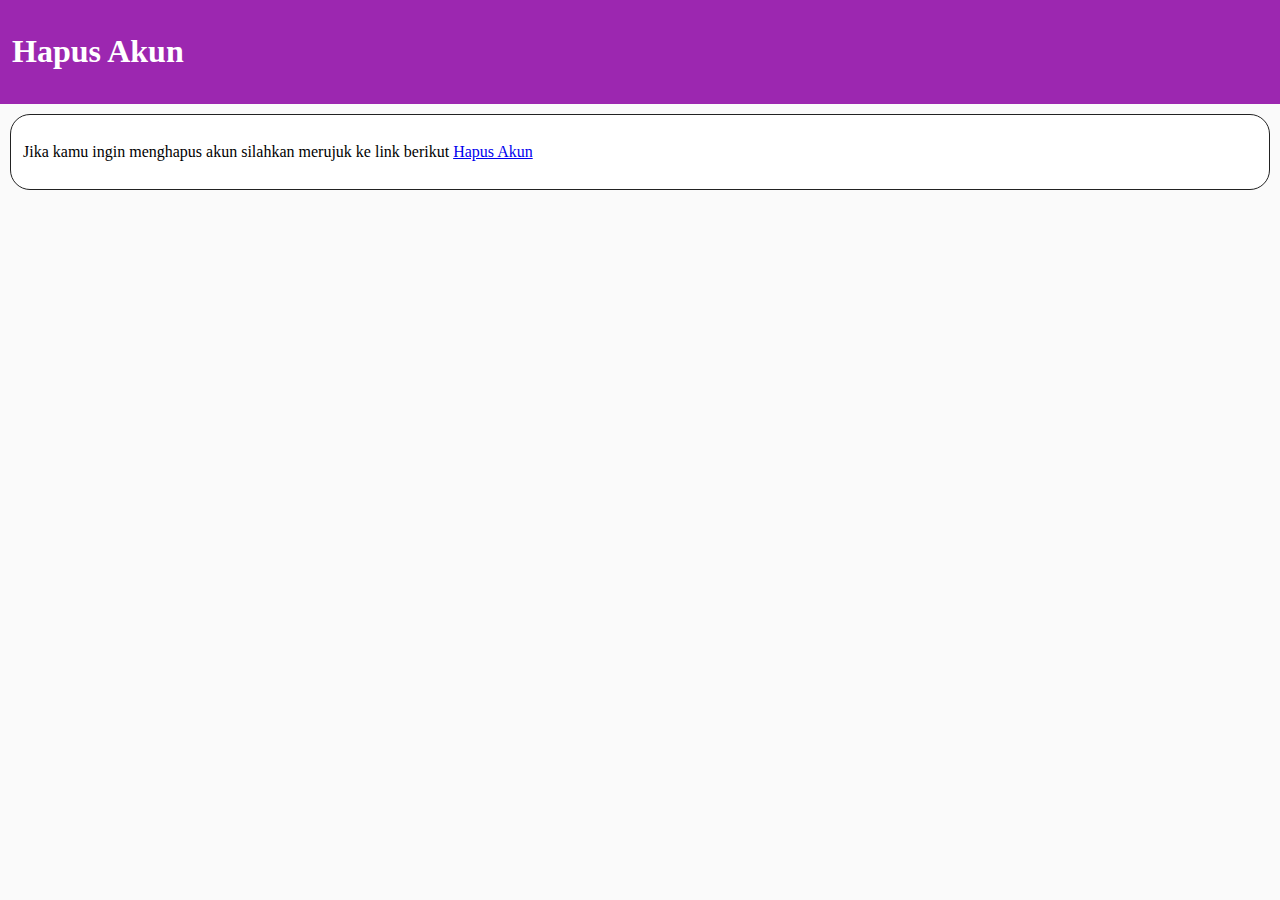
<file: hapus-akun/index.html>
<!DOCTYPE html>
<html>
  <head>
    <title>Hapus Akun | Quuiz App</title>
    <meta charset="utf-8">
    <meta name="viewport" content="width=device-width, initial-scale=1, maximum-scale=1">
    <meta name="description" content="Quuiz App adalah aplikasi yang dibuat khusus untuk handphone pintar dengan operasi sistem android, ini sangat membantu belajar anda dimana saja dengan mudah, pintar &amp; semua usia. Selain itu Quuiz App merupakan projek solo dev yang dibuat oleh CusMeDroid.">
    <meta name='keywords' content='quuizapp, Quuiz App, QuuizApp, quuiz-app, Quuiz-App, quuizapp.apk, free download quuiz app, quuiz app android, cusmedroid, quuizapp cusmedroid'/>
    <meta name="author" content="Quuiz App">
    <link rel="icon" type="image/x-icon" href="https://quuizapp.github.io/favicon.ico">
    <!-- Google / Search Engine Tags -->
    <meta itemprop="name" content="Quuiz App">
    <meta itemprop="description" content="Quuiz App adalah aplikasi yang dibuat khusus untuk handphone pintar dengan operasi sistem android, ini sangat membantu belajar anda dimana saja dengan mudah, pintar &amp; semua usia. Selain itu Quuiz App merupakan projek solo dev yang dibuat oleh CusMeDroid.">
    <meta itemprop="image" content="https://quuizapp.github.io/favicon.ico">
    <!-- Facebook Meta Tags -->
    <meta property="og:url" content="https://quuizapp.github.io">
    <meta property="og:type" content="website">
    <meta property="og:title" content="Quuiz App">
    <meta property="og:description" content="Quuiz App adalah aplikasi yang dibuat khusus untuk handphone pintar dengan operasi sistem android, ini sangat membantu belajar anda dimana saja dengan mudah, pintar &amp; semua usia. Selain itu Quuiz App merupakan projek solo dev yang dibuat oleh CusMeDroid.">
    <meta property="og:image" content="https://quuizapp.github.io/favicon.ico">
    <!-- Twitter Meta Tags -->
    <meta name="twitter:card" content="summary_large_image">
    <meta name="twitter:title" content="Quuiz App">
    <meta name="twitter:description" content="Quuiz App adalah aplikasi yang dibuat khusus untuk handphone pintar dengan operasi sistem android, ini sangat membantu belajar anda dimana saja dengan mudah, pintar &amp; semua usia. Selain itu Quuiz App merupakan projek solo dev yang dibuat oleh CusMeDroid.">
    <meta name="twitter:image" content="https://quuizapp.github.io/favicon.ico">
    <style>
      body {margin:0;padding:0;background:#fafafa;}
      header {width:100%;background:#9C27B0;padding:12px;}
      header h1 {color:white;}
      .qmain {padding:12px;background:#fff;margin:10px;border:1px solid #222;border-radius:20px;}
    </style>
  </head>
  <body>
    <header><h1>Hapus Akun</h1></header>
    <div class="qmain">
      <p>Jika kamu ingin menghapus akun silahkan merujuk ke link berikut <a href="https://forms.gle/xwJ6sTkBb54c8cUGA">Hapus Akun</a></p>
    </div>
  </body>
</html>
</file>
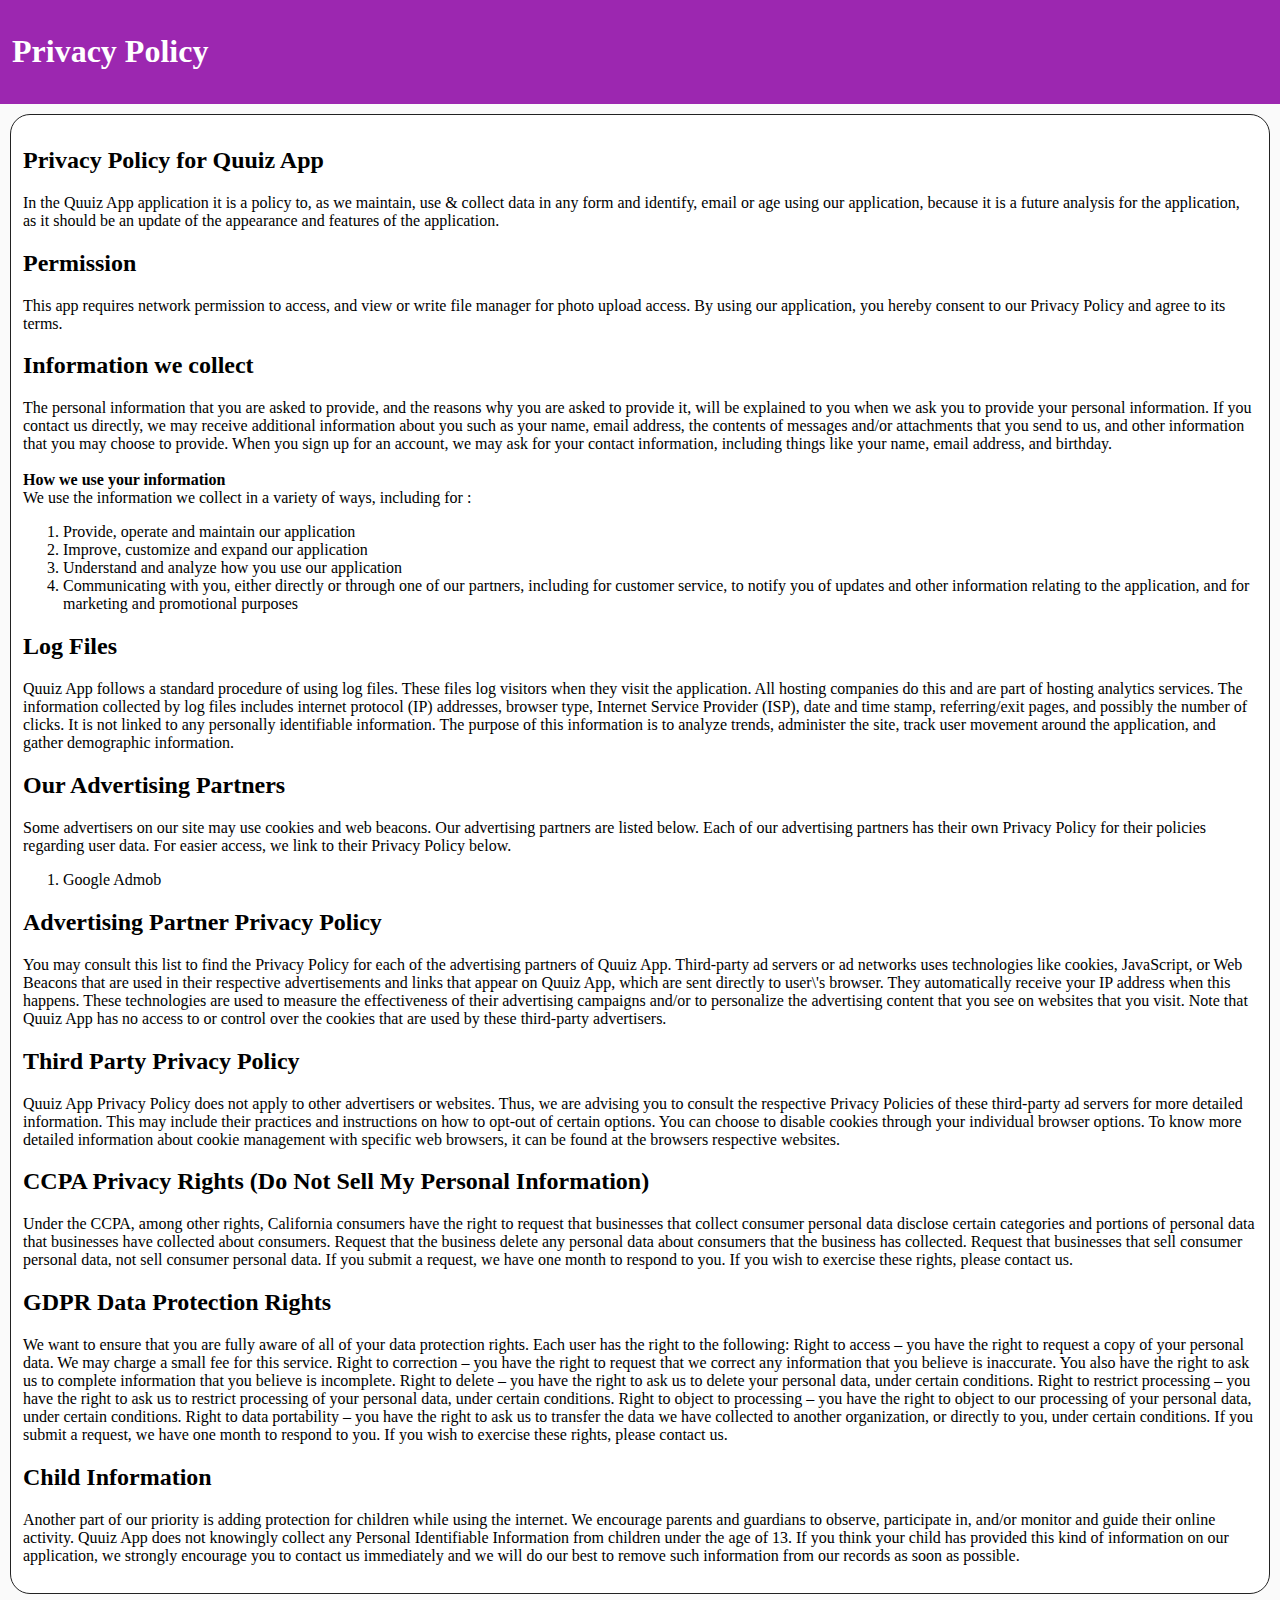
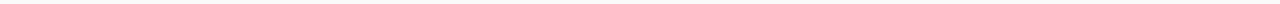
<file: privacy-policy/index.html>
<!DOCTYPE html>
<html lang="en">
  <head>
    <meta charset="utf-8">
    <meta name="viewport" content="width=device-width, initial-scale=1, maximum-scale=1">
    <title>Privacy Policy | Quuiz App</title>
    <meta name="description" content="Privacy Policy for Quuiz App">
    <meta name='keywords' content='quuizapp, Quuiz App, QuuizApp, quuiz-app, Quuiz-App, quuizapp.apk, free download quuiz app, quuiz app android, cusmedroid, quuizapp cusmedroid, privacy, privacy policy, privacy policy quuiz app'/>
    <meta name="author" content="Quuiz App">
    <link rel="icon" type="image/x-icon" href="https://quuizapp.github.io/favicon.ico">
    <!-- Google / Search Engine Tags -->
    <meta itemprop="name" content="Quuiz App">
    <meta itemprop="description" content="Privacy Policy for Quuiz App">
    <meta itemprop="image" content="https://quuizapp.github.io/favicon.ico">
    <!-- Facebook Meta Tags -->
    <meta property="og:url" content="https://quuizapp.github.io/privacy-policy">
    <meta property="og:type" content="website">
    <meta property="og:title" content="Quuiz App">
    <meta property="og:description" content="Privacy Policy for Quuiz App">
    <meta property="og:image" content="https://quuizapp.github.io/favicon.ico">
    <!-- Twitter Meta Tags -->
    <meta name="twitter:card" content="summary_large_image">
    <meta name="twitter:title" content="Quuiz App">
    <meta name="twitter:description" content="Privacy Policy for Quuiz App">
    <meta name="twitter:image" content="https://quuizapp.github.io/favicon.ico">
    <style>
      body {margin:0;padding:0;background:#fafafa;}
      header {width:100%;background:#9C27B0;padding:12px;}
      header h1 {color:white;}
      .qmain {padding:12px;background:#fff;margin:10px;border:1px solid #222;border-radius:20px;}
    </style>
  </head>
  <body>
    <header><h1>Privacy Policy</h1></header>
    <div class="qmain">
      <h2>Privacy Policy for Quuiz App</h2>
      <p>In the Quuiz App application it is a policy to, as we maintain, use &amp; collect data in any form and identify, email or age using our application, because it is a future analysis for the application, as it should be an update of the appearance and features of the application.</p>
      <h2>Permission</h2>
      <p>This app requires network permission to access, and view or write file manager for photo upload access. By using our application, you hereby consent to our Privacy Policy and agree to its terms.</p>
      <h2>Information we collect</h2>
      <p>The personal information that you are asked to provide, and the reasons why you are asked to provide it, will be explained to you when we ask you to provide your personal information. If you contact us directly, we may receive additional information about you such as your name, email address, the contents of messages and/or attachments that you send to us, and other information that you may choose to provide. When you sign up for an account, we may ask for your contact information, including things like your name, email address, and birthday.
        <br><br><b>How we use your information</b><br>We use the information we collect in a variety of ways, including for :
      </p>
      <ol>
        <li>Provide, operate and maintain our application</li>
        <li>Improve, customize and expand our application</li>
        <li>Understand and analyze how you use our application</li>
        <li>Communicating with you, either directly or through one of our partners, including for customer service, to notify you of updates and other information relating to the application, and for marketing and promotional purposes</li>
      </ol>
      <h2>Log Files</h2>
      <p>Quuiz App follows a standard procedure of using log files. These files log visitors when they visit the application. All hosting companies do this and are part of hosting analytics services. The information collected by log files includes internet protocol (IP) addresses, browser type, Internet Service Provider (ISP), date and time stamp, referring/exit pages, and possibly the number of clicks. It is not linked to any personally identifiable information. The purpose of this information is to analyze trends, administer the site, track user movement around the application, and gather demographic information.</p>
      <h2>Our Advertising Partners</h2>
      <p>Some advertisers on our site may use cookies and web beacons. Our advertising partners are listed below. Each of our advertising partners has their own Privacy Policy for their policies regarding user data. For easier access, we link to their Privacy Policy below.</p>
      <ol>
        <li>Google Admob</li>
      </ol>
      <h2>Advertising Partner Privacy Policy</h2>
      <p>You may consult this list to find the Privacy Policy for each of the advertising partners of Quuiz App. Third-party ad servers or ad networks uses technologies like cookies, JavaScript, or Web Beacons that are used in their respective advertisements and links that appear on Quuiz App, which are sent directly to user\'s browser. They automatically receive your IP address when this happens. These technologies are used to measure the effectiveness of their advertising campaigns and/or to personalize the advertising content that you see on websites that you visit. Note that Quuiz App has no access to or control over the cookies that are used by these third-party advertisers.</p>
      <h2>Third Party Privacy Policy</h2>
      <p>Quuiz App Privacy Policy does not apply to other advertisers or websites. Thus, we are advising you to consult the respective Privacy Policies of these third-party ad servers for more detailed information. This may include their practices and instructions on how to opt-out of certain options. You can choose to disable cookies through your individual browser options. To know more detailed information about cookie management with specific web browsers, it can be found at the browsers respective websites.</p>
      <h2>CCPA Privacy Rights (Do Not Sell My Personal Information)</h2>
      <p>Under the CCPA, among other rights, California consumers have the right to request that businesses that collect consumer personal data disclose certain categories and portions of personal data that businesses have collected about consumers. Request that the business delete any personal data about consumers that the business has collected. Request that businesses that sell consumer personal data, not sell consumer personal data. If you submit a request, we have one month to respond to you. If you wish to exercise these rights, please contact us.</p>
      <h2>GDPR Data Protection Rights</h2>
      <p>We want to ensure that you are fully aware of all of your data protection rights. Each user has the right to the following: Right to access – you have the right to request a copy of your personal data. We may charge a small fee for this service. Right to correction – you have the right to request that we correct any information that you believe is inaccurate. You also have the right to ask us to complete information that you believe is incomplete. Right to delete – you have the right to ask us to delete your personal data, under certain conditions. Right to restrict processing – you have the right to ask us to restrict processing of your personal data, under certain conditions. Right to object to processing – you have the right to object to our processing of your personal data, under certain conditions. Right to data portability – you have the right to ask us to transfer the data we have collected to another organization, or directly to you, under certain conditions. If you submit a request, we have one month to respond to you. If you wish to exercise these rights, please contact us.</p>
      <h2>Child Information</h2>
      <p>Another part of our priority is adding protection for children while using the internet. We encourage parents and guardians to observe, participate in, and/or monitor and guide their online activity. Quuiz App does not knowingly collect any Personal Identifiable Information from children under the age of 13. If you think your child has provided this kind of information on our application, we strongly encourage you to contact us immediately and we will do our best to remove such information from our records as soon as possible.</p>
    </div>
  </body>
</html>
</file>
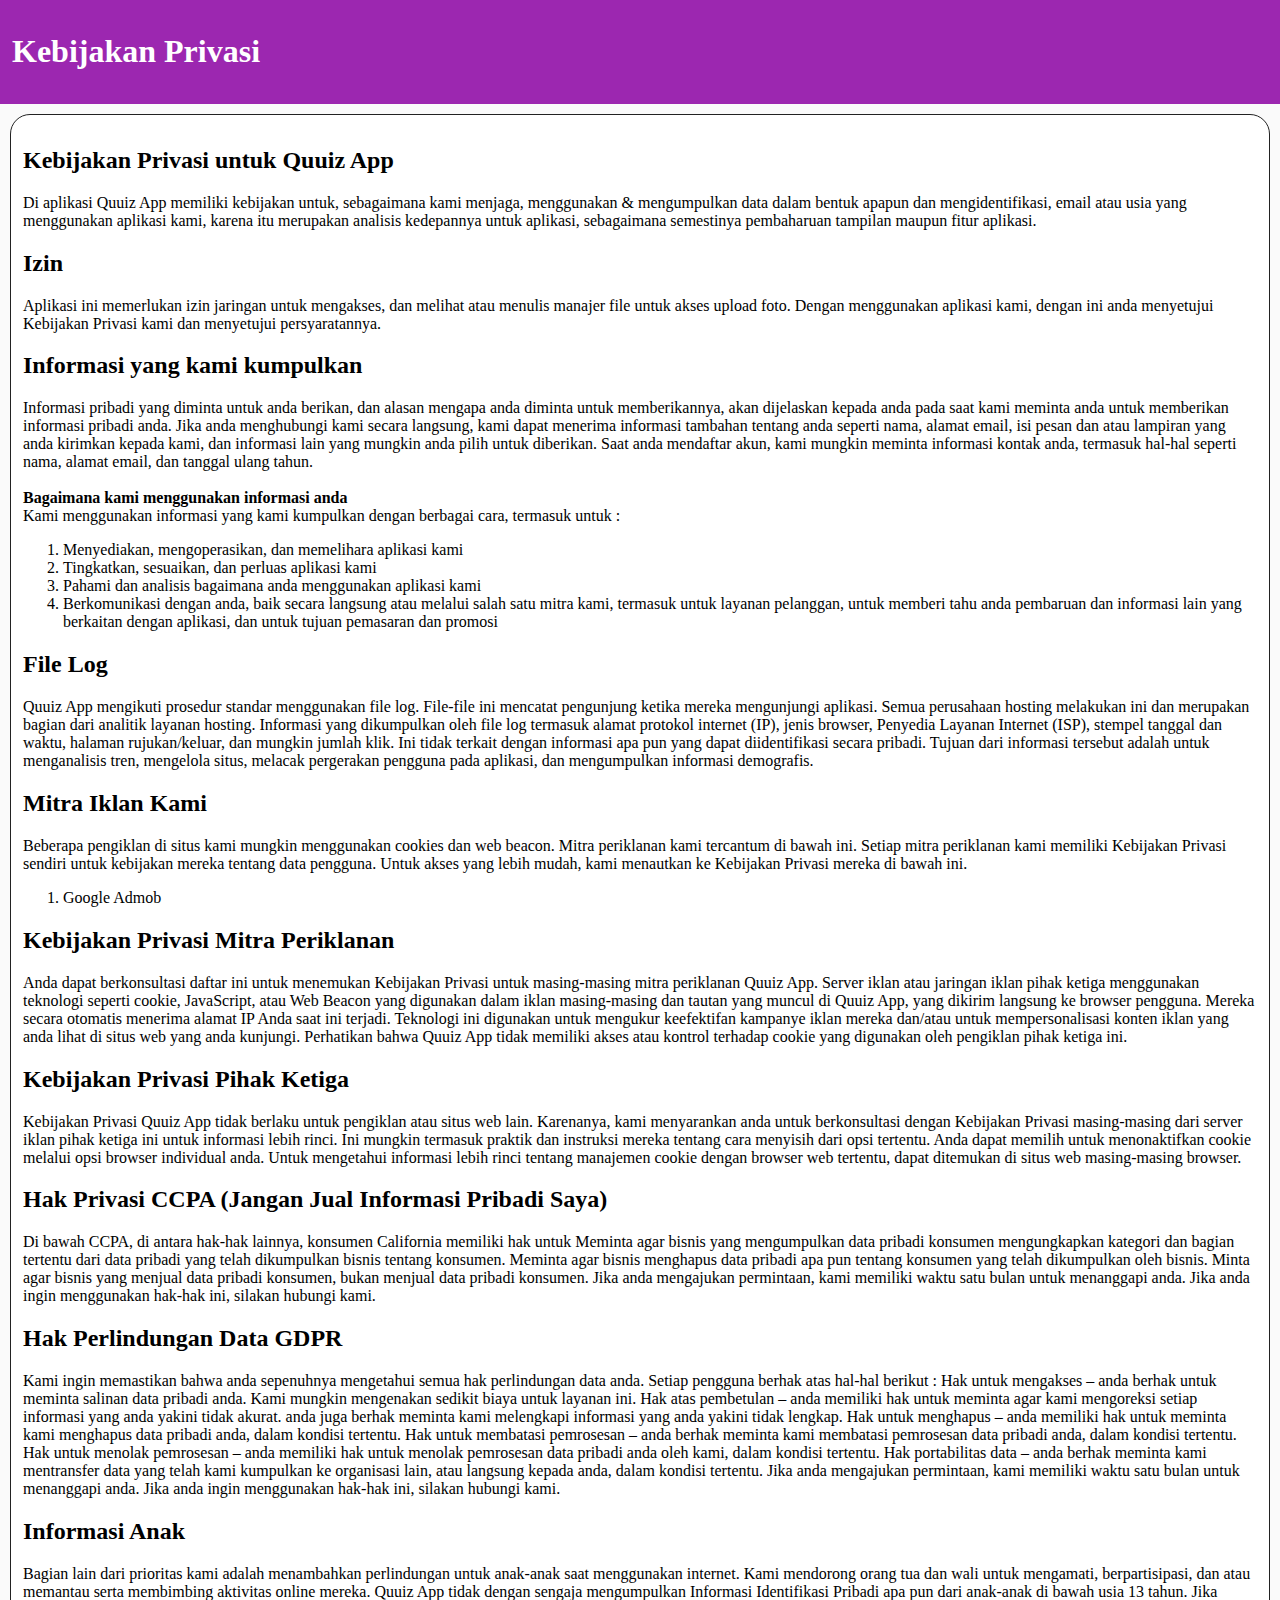
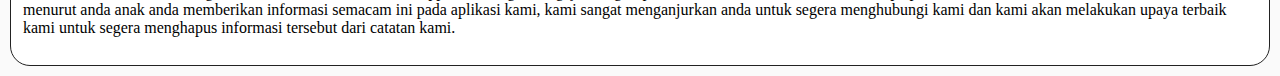
<file: privacy-policy/id/index.html>
<!DOCTYPE html>
<html lang="in">
  <head>
    <meta charset="utf-8">
    <meta name="viewport" content="width=device-width, initial-scale=1, maximum-scale=1">
    <title>Kebijakan Privasi | Quuiz App</title>
    <meta name="description" content="Kebijakan Privasi untuk Quuiz App">
    <meta name='keywords' content='quuizapp, Quuiz App, QuuizApp, quuiz-app, Quuiz-App, quuizapp.apk, free download quuiz app, quuiz app android, cusmedroid, quuizapp cusmedroid, kebijakan, kebijakan privasi, kebijakan privasi quuiz app'/>
    <meta name="author" content="Quuiz App">
    <link rel="icon" type="image/x-icon" href="https://quuizapp.github.io/favicon.ico">
    <!-- Google / Search Engine Tags -->
    <meta itemprop="name" content="Quuiz App">
    <meta itemprop="description" content="Kebijakan Privasi untuk Quuiz App">
    <meta itemprop="image" content="https://quuizapp.github.io/favicon.ico">
    <!-- Facebook Meta Tags -->
    <meta property="og:url" content="https://quuizapp.github.io/privacy-policy/id">
    <meta property="og:type" content="website">
    <meta property="og:title" content="Quuiz App">
    <meta property="og:description" content="Kebijakan Privasi untuk Quuiz App">
    <meta property="og:image" content="https://quuizapp.github.io/favicon.ico">
    <!-- Twitter Meta Tags -->
    <meta name="twitter:card" content="summary_large_image">
    <meta name="twitter:title" content="Quuiz App">
    <meta name="twitter:description" content="Kebijakan Privasi untuk Quuiz App">
    <meta name="twitter:image" content="https://quuizapp.github.io/favicon.ico">
    <style>
      body {margin:0;padding:0;background:#fafafa;}
      header {width:100%;background:#9C27B0;padding:12px;}
      header h1 {color:white;}
      .qmain {padding:12px;background:#fff;margin:10px;border:1px solid #222;border-radius:20px;}
    </style>
  </head>
  <body>
    <header><h1>Kebijakan Privasi</h1></header>
    <div class="qmain">
      <h2>Kebijakan Privasi untuk Quuiz App</h2>
      <p>Di aplikasi Quuiz App memiliki kebijakan untuk, sebagaimana kami menjaga, menggunakan & mengumpulkan data dalam bentuk apapun dan mengidentifikasi, email atau usia yang menggunakan aplikasi kami, karena itu merupakan analisis kedepannya untuk aplikasi, sebagaimana semestinya pembaharuan tampilan maupun fitur aplikasi.</p>
      <h2>Izin</h2>
      <p>Aplikasi ini memerlukan izin jaringan untuk mengakses, dan melihat atau menulis manajer file untuk akses upload foto. Dengan menggunakan aplikasi kami, dengan ini anda menyetujui Kebijakan Privasi kami dan menyetujui persyaratannya.</p>
      <h2>Informasi yang kami kumpulkan</h2>
      <p>Informasi pribadi yang diminta untuk anda berikan, dan alasan mengapa anda diminta untuk memberikannya, akan dijelaskan kepada anda pada saat kami meminta anda untuk memberikan informasi pribadi anda. Jika anda menghubungi kami secara langsung, kami dapat menerima informasi tambahan tentang anda seperti nama, alamat email, isi pesan dan atau lampiran yang anda kirimkan kepada kami, dan informasi lain yang mungkin anda pilih untuk diberikan. Saat anda mendaftar akun, kami mungkin meminta informasi kontak anda, termasuk hal-hal seperti nama, alamat email, dan tanggal ulang tahun.
        <br><br><b>Bagaimana kami menggunakan informasi anda</b><br>Kami menggunakan informasi yang kami kumpulkan dengan berbagai cara, termasuk untuk :
      </p>
      <ol>
        <li>Menyediakan, mengoperasikan, dan memelihara aplikasi kami</li>
        <li>Tingkatkan, sesuaikan, dan perluas aplikasi kami</li>
        <li>Pahami dan analisis bagaimana anda menggunakan aplikasi kami</li>
        <li>Berkomunikasi dengan anda, baik secara langsung atau melalui salah satu mitra kami, termasuk untuk layanan pelanggan, untuk memberi tahu anda pembaruan dan informasi lain yang berkaitan dengan aplikasi, dan untuk tujuan pemasaran dan promosi</li>
      </ol>
      <h2>File Log</h2>
      <p>Quuiz App mengikuti prosedur standar menggunakan file log. File-file ini mencatat pengunjung ketika mereka mengunjungi aplikasi. Semua perusahaan hosting melakukan ini dan merupakan bagian dari analitik layanan hosting. Informasi yang dikumpulkan oleh file log termasuk alamat protokol internet (IP), jenis browser, Penyedia Layanan Internet (ISP), stempel tanggal dan waktu, halaman rujukan/keluar, dan mungkin jumlah klik. Ini tidak terkait dengan informasi apa pun yang dapat diidentifikasi secara pribadi. Tujuan dari informasi tersebut adalah untuk menganalisis tren, mengelola situs, melacak pergerakan pengguna pada aplikasi, dan mengumpulkan informasi demografis.</p>
      <h2>Mitra Iklan Kami</h2>
      <p>Beberapa pengiklan di situs kami mungkin menggunakan cookies dan web beacon. Mitra periklanan kami tercantum di bawah ini. Setiap mitra periklanan kami memiliki Kebijakan Privasi sendiri untuk kebijakan mereka tentang data pengguna. Untuk akses yang lebih mudah, kami menautkan ke Kebijakan Privasi mereka di bawah ini.</p>
      <ol>
        <li>Google Admob</li>
      </ol>
      <h2>Kebijakan Privasi Mitra Periklanan</h2>
      <p>Anda dapat berkonsultasi daftar ini untuk menemukan Kebijakan Privasi untuk masing-masing mitra periklanan Quuiz App. Server iklan atau jaringan iklan pihak ketiga menggunakan teknologi seperti cookie, JavaScript, atau Web Beacon yang digunakan dalam iklan masing-masing dan tautan yang muncul di Quuiz App, yang dikirim langsung ke browser pengguna. Mereka secara otomatis menerima alamat IP Anda saat ini terjadi. Teknologi ini digunakan untuk mengukur keefektifan kampanye iklan mereka dan/atau untuk mempersonalisasi konten iklan yang anda lihat di situs web yang anda kunjungi. Perhatikan bahwa Quuiz App tidak memiliki akses atau kontrol terhadap cookie yang digunakan oleh pengiklan pihak ketiga ini.</p>
      <h2>Kebijakan Privasi Pihak Ketiga</h2>
      <p>Kebijakan Privasi Quuiz App tidak berlaku untuk pengiklan atau situs web lain. Karenanya, kami menyarankan anda untuk berkonsultasi dengan Kebijakan Privasi masing-masing dari server iklan pihak ketiga ini untuk informasi lebih rinci. Ini mungkin termasuk praktik dan instruksi mereka tentang cara menyisih dari opsi tertentu. Anda dapat memilih untuk menonaktifkan cookie melalui opsi browser individual anda. Untuk mengetahui informasi lebih rinci tentang manajemen cookie dengan browser web tertentu, dapat ditemukan di situs web masing-masing browser.</p>
      <h2>Hak Privasi CCPA (Jangan Jual Informasi Pribadi Saya)</h2>
      <p>Di bawah CCPA, di antara hak-hak lainnya, konsumen California memiliki hak untuk Meminta agar bisnis yang mengumpulkan data pribadi konsumen mengungkapkan kategori dan bagian tertentu dari data pribadi yang telah dikumpulkan bisnis tentang konsumen. Meminta agar bisnis menghapus data pribadi apa pun tentang konsumen yang telah dikumpulkan oleh bisnis. Minta agar bisnis yang menjual data pribadi konsumen, bukan menjual data pribadi konsumen. Jika anda mengajukan permintaan, kami memiliki waktu satu bulan untuk menanggapi anda. Jika anda ingin menggunakan hak-hak ini, silakan hubungi kami.</p>
      <h2>Hak Perlindungan Data GDPR</h2>
      <p>Kami ingin memastikan bahwa anda sepenuhnya mengetahui semua hak perlindungan data anda. Setiap pengguna berhak atas hal-hal berikut : Hak untuk mengakses – anda berhak untuk meminta salinan data pribadi anda. Kami mungkin mengenakan sedikit biaya untuk layanan ini. Hak atas pembetulan – anda memiliki hak untuk meminta agar kami mengoreksi setiap informasi yang anda yakini tidak akurat. anda juga berhak meminta kami melengkapi informasi yang anda yakini tidak lengkap. Hak untuk menghapus – anda memiliki hak untuk meminta kami menghapus data pribadi anda, dalam kondisi tertentu. Hak untuk membatasi pemrosesan – anda berhak meminta kami membatasi pemrosesan data pribadi anda, dalam kondisi tertentu. Hak untuk menolak pemrosesan – anda memiliki hak untuk menolak pemrosesan data pribadi anda oleh kami, dalam kondisi tertentu. Hak portabilitas data – anda berhak meminta kami mentransfer data yang telah kami kumpulkan ke organisasi lain, atau langsung kepada anda, dalam kondisi tertentu. Jika anda mengajukan permintaan, kami memiliki waktu satu bulan untuk menanggapi anda. Jika anda ingin menggunakan hak-hak ini, silakan hubungi kami.</p>
      <h2>Informasi Anak</h2>
      <p>Bagian lain dari prioritas kami adalah menambahkan perlindungan untuk anak-anak saat menggunakan internet. Kami mendorong orang tua dan wali untuk mengamati, berpartisipasi, dan atau memantau serta membimbing aktivitas online mereka. Quuiz App tidak dengan sengaja mengumpulkan Informasi Identifikasi Pribadi apa pun dari anak-anak di bawah usia 13 tahun. Jika menurut anda anak anda memberikan informasi semacam ini pada aplikasi kami, kami sangat menganjurkan anda untuk segera menghubungi kami dan kami akan melakukan upaya terbaik kami untuk segera menghapus informasi tersebut dari catatan kami.</p>
    </div>
  </body>
</html>
</file>
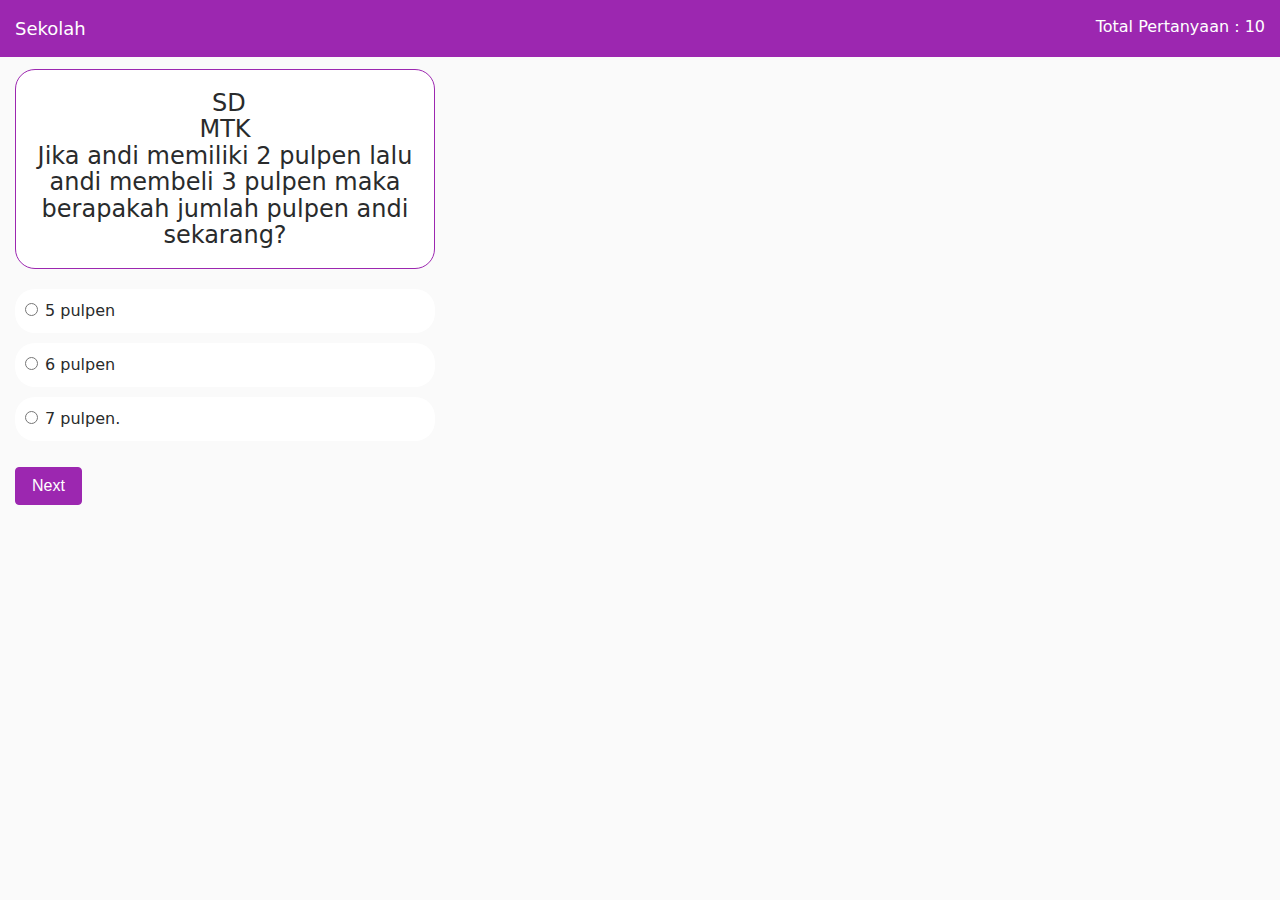
<file: play/quuiz/level_1/index.html>
<!DOCTYPE html>
<html lang="in">
    <head>
        <meta charset="utf-8">
        <meta name="viewport" content="width=device-width,initial-scale=1">
        <meta name="description" content="Quuiz App adalah aplikasi yang dibuat khusus untuk handphone pintar dengan operasi sistem android, ini sangat membantu belajar anda dimana saja dengan mudah, pintar &amp; semua usia. Selain itu Quuiz App merupakan projek solo dev yang dibuat oleh CusMeDroid.">
        <meta name='keywords' content='quuizapp, Quuiz App, QuuizApp, quuiz-app, Quuiz-App, quuizapp.apk, free download quuiz app, quuiz app android, cusmedroid, quuizapp cusmedroid'/>
        <meta name="author" content="Quuiz App">
        <link rel="icon" type="image/x-icon" href="https://quuizapp.github.io/favicon.ico">
        <link rel="stylesheet" type="text/css" href="https://quuizapp.github.io/css/bss.min.css">
        <link rel="stylesheet" type="text/css" href="https://quuizapp.github.io/font/css/font-awesome.min.css">
        <script type="text/javascript" src="https://code.jquery.com/jquery-3.1.1.min.js"></script>
        <script type="text/javascript" src="https://quuizapp.github.io/bss.js"></script>
        <title>Level 1 | Quuiz App</title>
        <style>
            body {background: #fafafa;}
            .content { margin-top:54px;}
            .header {padding:15px; position:fixed; top:0; width:100%; z-index:1; background: #9C27B0;}
            .left-title { width:auto; color:#FFF; font-size:18px; float:left; }
            .right-title { width:auto; text-align:right; float:right; color:#FFF;  }
            .quiz-body { margin-top:15px; }
            .option-block-container { margin-top:20px; max-width:420px; }
            .option-block { padding:10px; background:#fff; border:0; border-radius: 20px; margin-bottom:10px; cursor:pointer; }
            .result-question { font-weight:bold; }
            .c-wrong { margin-left:20px; color:#FF0000; }
            .c-correct {  margin-left:20px; color:green; }
            .last-row { border-bottom:1px solid #ccc; padding-bottom:25px; margin-bottom:25px; }
            .res-header { border-bottom:1px solid #ccc; margin-bottom:15px; padding-bottom:15px; }
            .my-quest {background: #fff; border-radius: 20px; border: 1px solid #9C27B0; padding: 20px; max-width:420px;-webkit-user-modify: read-write-plaintext-only;text-align: center;}
            .btn-quuizapp {color: #fff;background-color: #9C27B0;border-color: #9C27B0;}
            .btn-quuizapp:hover {color: #fff;background-color: #A460AF;border-color: #A460AF;}
        </style>
    </head>
    <body>
        <header class="header">
            <div class="left-title">Sekolah</div>
            <div class="right-title">Total Pertanyaan : <span id="tque"></span></div>
            <div class="clearfix"></div>
        </header>
        <div class="content">
            <div class="container-fluid">
                <div class="row">
                    <div class="col-sm-12">
                        <div id="result" class="quiz-body">
                            <form name="quizForm" onSubmit="">
                                <fieldset class="form-group">
                                    <h4 class="my-quest" oncontextmenu='return false;' onkeydown='return false;' onmousedown='return false;'><!--<span id="qid">1.</span>--> <span id="question"></span></h4>
                                    <div class="option-block-container" id="question-options"></div>
                                </fieldset>
                                <!--
                                <button  name="previous" id="previous" class="btn btn-quuizapp">Previous</button>
                                &nbsp; -->
                                <button  name="next" id="next" class="btn btn-quuizapp">Next</button>
                           </form>
                       </div>
                        <div id="udah"></div>
                    </div>
                    
                </div>
            </div>
        </div>
        <script type="text/javascript">

            var quiz = { "JS" : [
                {
                    "id" : 1,
                    "question" : "SD\nMTK\nJika andi memiliki 2 pulpen lalu andi membeli 3 pulpen maka berapakah jumlah pulpen andi sekarang?",
                    "options" : [
                        {"a": "5 pulpen", 
                         "b":"6 pulpen", 
                         "c":"7 pulpen."}
                        ],
                    "answer":"5 pulpen",
                    "score":0,
                    "status": ""
                },
                {
                    "id" : 2,
                    "question" : "SMP\nB.Indonesia\nBacalah kalimat berikut!\n \"Gelombang di daerah Pantai Kuta pulau Bali sangat tingg.\"\nKesalahan penulisan huruf pada kalimat tersebut terdapat pada kata...",
                    "options" : [
                        {"a": "Pulau", 
                         "b": "Pantai", 
                         "c": "Daerah"}
                        ],
                    "answer":"Pulau",
                    "score":0,
                    "status": ""
                },
                {
                    "id" : 3,
                    "question" : "SD\nB.Indonesia\nSelamat pagi termasuk kata…",
                    "options" : [
                        {"a": "Izin", 
                         "b": "Permohonan", 
                         "c": "Sapaan"}
                        ],
                    "answer":"Sapaan",
                    "score":0,
                    "status": ""
                },
                {
                    "id" : 4,
                    "question" : "SMP\nMTK\nBentuk sederhana dari 4x+12y−10z−8x+5y−7z adalah...",
                    "options" : [
                        {"a": "8x+10z+12y", 
                         "b": "−4x+17y−17z",
                         "c": "−12x+12y−3z"}
                        ],
                    "answer":"−4x+17y−17z",
                    "score":0,
                    "status": ""
                },
                {
                    "id" : 5,
                    "question" : "SMA\nSejarah\nSejarah merupakan sebuah bidang studi yang memiliki berbanyak macam teori. Dari manakah para sejarawan menemukan teori-teori tersebut?",
                    "options" : [
                        {"a": "Setelah menemukan kesimpulan dalam sebuah penelitian terbaru", 
                         "b": "Menggunakan ilmu-ilmu bantu saat penulisan teorinya",
                         "c":"Menggunakan ilmu-ilmu bantu saat penulisan teorinya"}
                        ],
                    "answer":"Setelah menemukan kesimpulan dalam sebuah penelitian terbaru",
                    "score":0,
                    "status": ""
                },
                {
                    "id" : 6,
                    "question" : "SMA\nMTK\nSuku ke-4 suatu barisan aritmetika adalah 33, sedangkan suku ke-7 adalah 54. Suku ke-15 barisan tersebut adalah...",
                    "options" : [
                        {"a": "90", 
                         "b": "100",
                         "c": "110"}
                        ],
                    "answer":"110",
                    "score":0,
                    "status": ""
                },
                {
                    "id" : 7,
                    "question" : "SMP\nSejarah\nKapak corong merupakan hasil – hasil kebudayaan peninggalan manusia pra-aksara pada masa...",
                    "options" : [
                        {"a": "Perundagian", 
                         "b": "Beternak dan bercocok tanam",
                         "c": "Megalitikum"}
                        ],
                    "answer":"Perundagian",
                    "score":0,
                    "status": ""
                },
                {
                    "id" : 8,
                    "question" : "SMK\nTeori Listrik\nSalah satu contoh dari sumber energi listrik adalah kecuali...",
                    "options" : [
                        {"a": "Baterai", 
                         "b": "Kapasitor",
                         "c": "akumulator"}
                        ],
                    "answer":"Kapasitor",
                    "score":0,
                    "status": ""
                },
                {
                    "id" : 9,
                    "question" : "SMA\nTIK\nDi bawah ini yang tidak dapat diaktifkan peripheral port USB adalah",
                    "options" : [
                        {"a": "Printer", 
                         "b": "Flashdisk",
                         "c": "Prosessor"}
                        ],
                    "answer":"Prosessor",
                    "score":0,
                    "status": ""
                },
                {
                    "id" : 10,
                    "question" : "SMK\nAkutansi\nDilihat dari sudut fungsinya, akuntasi diartikan sebagai...",
                    "options" : [
                        {"a": "Suatu alat untuk mencatat semua transaksi atau kejadian-kejadian yang terjadidalam perusahaan", 
                         "b": "Suatu aktivitas penyediaan data keuangan perusahaan yang pendting bagipihak-pihak yang memerlukan",
                         "c": "Rangkaian kegiatan yang meliputi pencatatan, dan pelaporan transaksikeuangan yang terjadi dalam perusahaan"}
                        ],
                    "answer":"Suatu alat untuk mencatat semua transaksi atau kejadian-kejadian yang terjadidalam perusahaan",
                    "score":0,
                    "status": ""
                }
                ]
            }

            var quizApp = function() {

                this.score = 0;     
                this.qno = 1;
                this.currentque = 0;
                var totalque = quiz.JS.length;

                
                this.displayQuiz = function(cque) {
                    this.currentque = cque;
                    if(this.currentque <  totalque) {
                        $("#tque").html(totalque);
                        $("#previous").attr("disabled", false);
                        $("#next").attr("disabled", false);
                        $("#qid").html(quiz.JS[this.currentque].id + '.');
                
                        
                        $("#question").html(quiz.JS[this.currentque].question); 
                         $("#question-options").html("");
                        for (var key in quiz.JS[this.currentque].options[0]) {
                          if (quiz.JS[this.currentque].options[0].hasOwnProperty(key)) {
                    
                            $("#question-options").append(
                                "<div class='form-check option-block'>" +
                                "<label class='form-check-label'>" +
                                          "<input type='radio' class='form-check-input' name='option'   id='q"+key+"' value='" + quiz.JS[this.currentque].options[0][key] + "'><span id='optionval'>" +
                                              quiz.JS[this.currentque].options[0][key] +
                                         "</span></label>"
                            );
                          }
                        }
                    }
                    if(this.currentque <= 0) {
                        $("#previous").attr("disabled", true);  
                    }
                    if(this.currentque >= totalque) {
                            $('#next').attr('disabled', true);
                            for(var i = 0; i < totalque; i++) {
                                this.score = this.score + quiz.JS[i].score;
                            }
                        return this.showResult(this.score); 
                    }
                }
                
                this.showResult = function(scr) {
                    $("#result").addClass('result');
                    $("#result").html("<h1 class='res-header'>Total Nilai : &nbsp;" + scr  + '/' + totalque + "</h1>");
                    for(var j = 0; j < totalque; j++) {
                        var res;
                        if(quiz.JS[j].score == 0) {
                                res = '<span class="wrong">' + quiz.JS[j].score + '</span><i class="fa fa-remove c-wrong"></i>';
                        } else {
                            res = '<span class="correct">' + quiz.JS[j].score + '</span><i class="fa fa-check c-correct"></i>';
                        }
                        $("#result").append(
                        '<div class="result-question"><span>Q ' + quiz.JS[j].id + '</span> &nbsp;' + quiz.JS[j].question + '</div>' +
                        '<div><b>Jawaban Benar :</b> &nbsp;' + quiz.JS[j].answer + '</div>' +
                        '<div class="last-row"><b>Nilai :</b> &nbsp;' + res +
                        
                        '</div>' 
                        
                        );
                    }
                    $("#udah").addClass('udah');
                    $("#udah").html("<h3 style='padding-bottom: 20px;'>Bagus sekarang download aplikasinya untuk mendapatkan hadiahnya klik <a href='https://play.google.com/store/apps/details?id=cusmedroid.ink.quuizapp'>disini!</a>.</h3>");
                }
                
                this.checkAnswer = function(option) {
                    var answer = quiz.JS[this.currentque].answer;
                    option = option.replace(/\</g,"&lt;")   //for <
                    option = option.replace(/\>/g,"&gt;")   //for >
                    option = option.replace(/"/g, "&quot;")

                    if(option ==  quiz.JS[this.currentque].answer) {
                        if(quiz.JS[this.currentque].score == "") {
                            quiz.JS[this.currentque].score = 1;
                            quiz.JS[this.currentque].status = "correct";
                        }
                    } else {
                        quiz.JS[this.currentque].status = "wrong";
                    }
                    
                }   
                 
                this.changeQuestion = function(cque) {
                    this.currentque = this.currentque + cque;
                    this.displayQuiz(this.currentque);
                }
                
            }

            var jsq = new quizApp();

            var selectedopt;
            $(document).ready(function() {
                jsq.displayQuiz(0);     
                $('#question-options').on('change', 'input[type=radio][name=option]', function(e) {
                    //var radio = $(this).find('input:radio');
                    $(this).prop("checked", true);
                    selectedopt = $(this).val();
                });
                     
            });
            
            $('#next').click(function(e) {
                    e.preventDefault();
                    if(selectedopt) {
                        jsq.checkAnswer(selectedopt);
                    }
                    jsq.changeQuestion(1);
            }); 
            
            $('#previous').click(function(e) {
                e.preventDefault();
                if(selectedopt) {
                    jsq.checkAnswer(selectedopt);
                }
                    jsq.changeQuestion(-1);
            }); 
        </script>
    </body>
</html>
</file>
